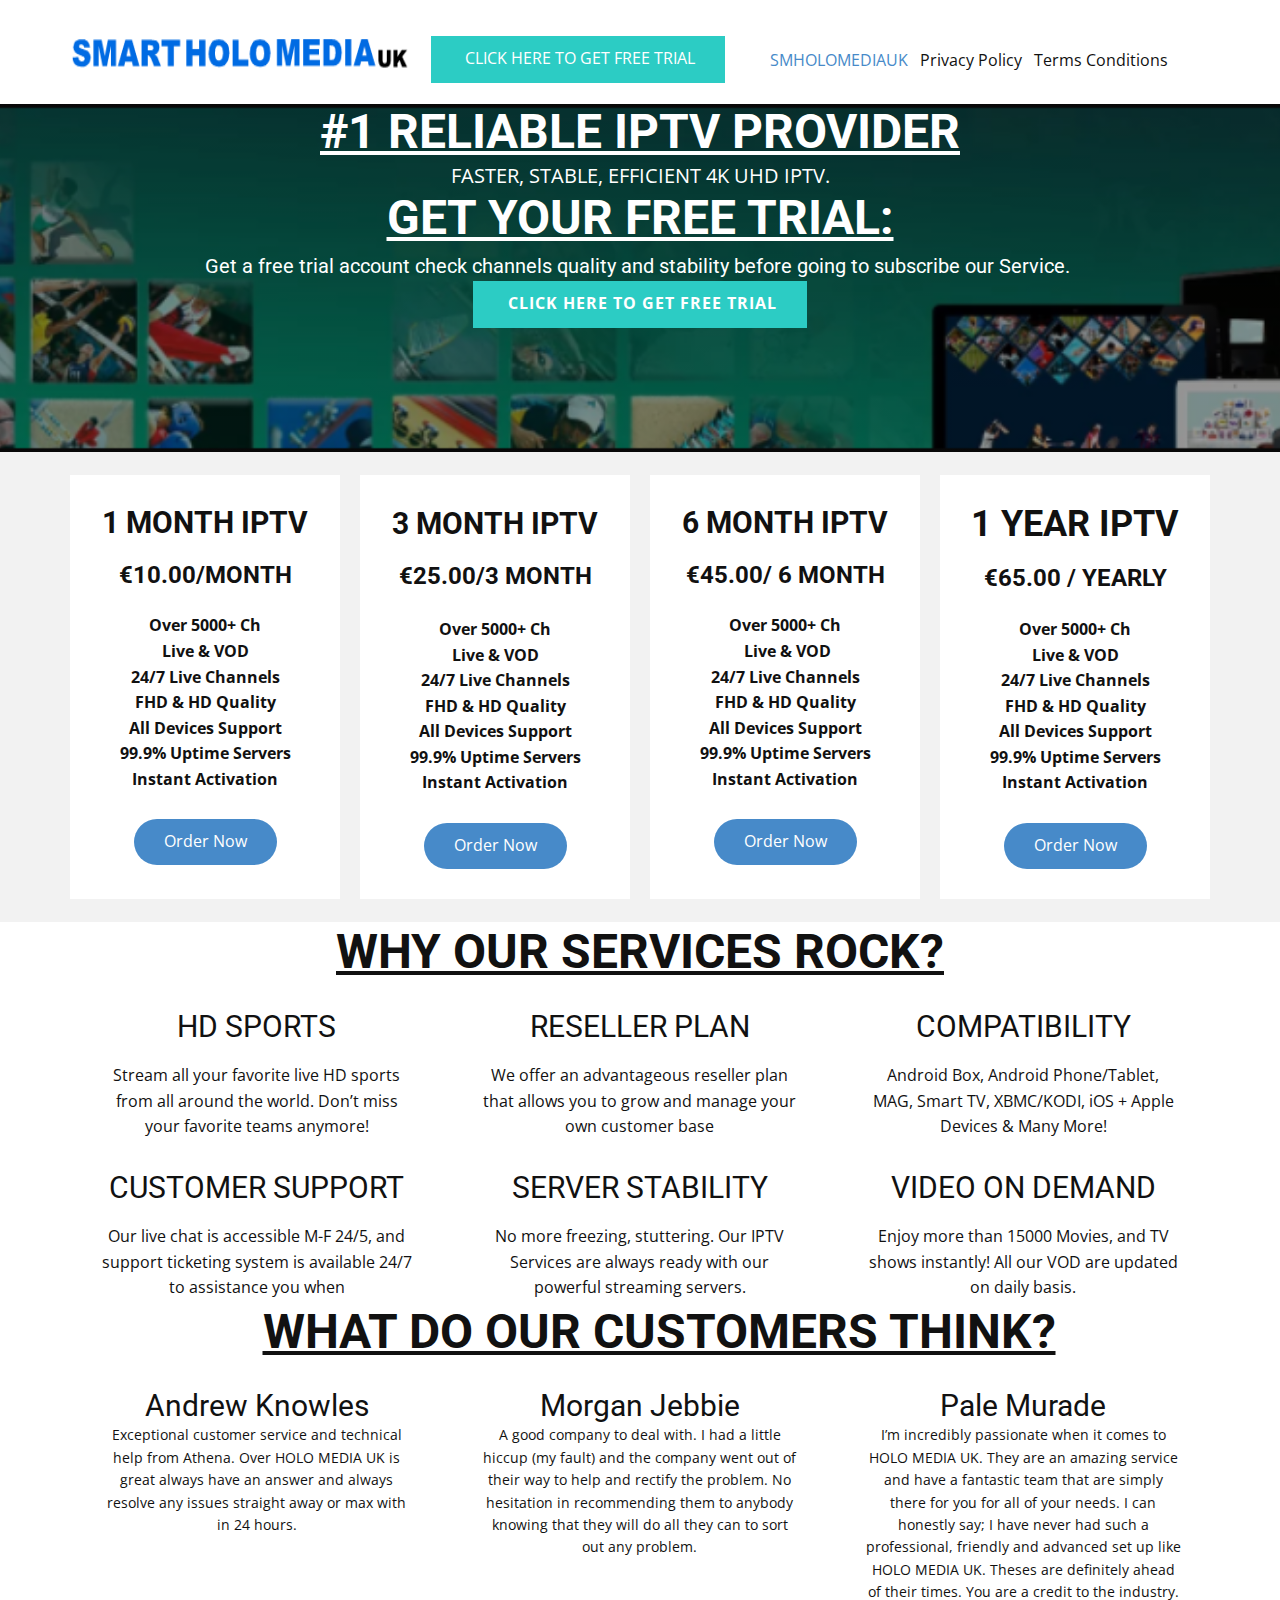
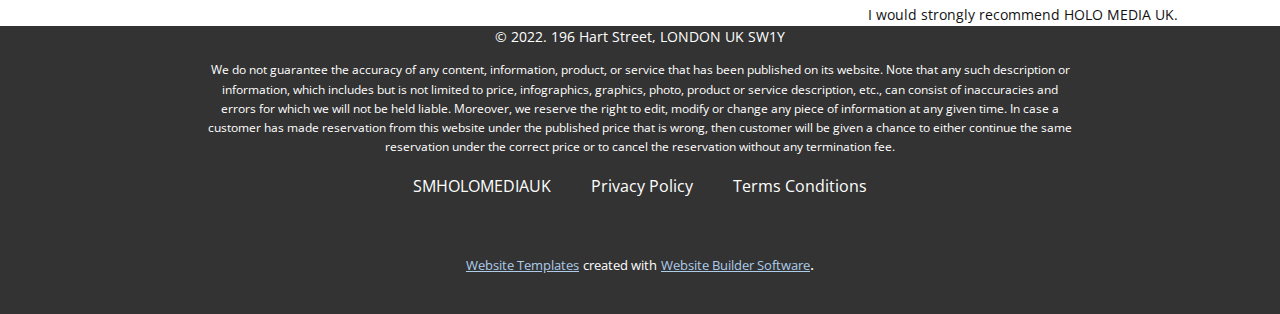
<file: index.html>
<!DOCTYPE html>
<html style="font-size: 16px;">
  <head>
    <meta name="viewport" content="width=device-width, initial-scale=1.0">
    <meta charset="utf-8">
    <meta name="keywords" content="​SmartHoloMediaUK">
    <meta name="description" content="">
    <meta name="page_type" content="np-template-header-footer-from-plugin">
    <title>SMHOLOMEDIAUK</title>
    <link rel="stylesheet" href="nicepage.css" media="screen">
<link rel="stylesheet" href="SmartHoloMediaUK.css" media="screen">
    <script class="u-script" type="text/javascript" src="jquery.js" defer=""></script>
    <script class="u-script" type="text/javascript" src="nicepage.js" defer=""></script>
    <meta name="generator" content="Nicepage 4.4.0, nicepage.com">
    <link id="u-theme-google-font" rel="stylesheet" href="https://fonts.googleapis.com/css?family=Roboto:100,100i,300,300i,400,400i,500,500i,700,700i,900,900i|Open+Sans:300,300i,400,400i,600,600i,700,700i,800,800i">
    
    
    
    
    
    <script type="application/ld+json">{
		"@context": "http://schema.org",
		"@type": "Organization",
		"name": "",
		"logo": "images/logo3.png"
}</script>
    <meta name="theme-color" content="#478ac9">
    <meta property="og:title" content="SMHOLOMEDIAUK">
    <meta property="og:type" content="website">
  </head>
  <body data-home-page="SMHOLOMEDIAUK.html" data-home-page-title="SMHOLOMEDIAUK" class="u-body u-xl-mode"><header class="u-clearfix u-header u-header" id="sec-6ba8" data-image-width="1903" data-image-height="393"><div class="u-clearfix u-sheet u-sheet-1">
        <a href="https://nicepage.com" class="u-image u-logo u-image-1" data-image-width="172" data-image-height="46">
          <img src="images/logo3.png" class="u-logo-image u-logo-image-1">
        </a>
        <a href="https://smartholomedia.com/index.php?rp=/store/trials" class="u-border-none u-btn u-button-style u-hover-palette-4-dark-2 u-palette-4-dark-1 u-btn-1"><span class="u-icon"></span>&nbsp;CLICK HERE TO GET FREE TRIAL
        </a>
        <nav class="u-menu u-menu-dropdown u-offcanvas u-menu-1">
          <div class="menu-collapse" style="font-size: 1rem; letter-spacing: 0px;">
            <a class="u-button-style u-custom-left-right-menu-spacing u-custom-padding-bottom u-custom-top-bottom-menu-spacing u-nav-link u-text-active-palette-1-base u-text-hover-palette-2-base" href="#">
              <svg class="u-svg-link" viewBox="0 0 24 24"><use xmlns:xlink="http://www.w3.org/1999/xlink" xlink:href="#menu-hamburger"></use></svg>
              <svg class="u-svg-content" version="1.1" id="menu-hamburger" viewBox="0 0 16 16" x="0px" y="0px" xmlns:xlink="http://www.w3.org/1999/xlink" xmlns="http://www.w3.org/2000/svg"><g><rect y="1" width="16" height="2"></rect><rect y="7" width="16" height="2"></rect><rect y="13" width="16" height="2"></rect>
</g></svg>
            </a>
          </div>
          <div class="u-nav-container">
            <ul class="u-nav u-unstyled u-nav-1"><li class="u-nav-item"><a class="u-button-style u-nav-link u-text-active-palette-1-base u-text-hover-palette-2-base" href="SMHOLOMEDIAUK.html" style="padding: 10px 6px;">SMHOLOMEDIAUK</a>
</li><li class="u-nav-item"><a class="u-button-style u-nav-link u-text-active-palette-1-base u-text-hover-palette-2-base" href="Privacy-Policy.html" style="padding: 10px 6px;">Privacy Policy</a>
</li><li class="u-nav-item"><a class="u-button-style u-nav-link u-text-active-palette-1-base u-text-hover-palette-2-base" href="Terms-Conditions.html" style="padding: 10px 6px;">Terms Conditions</a>
</li></ul>
          </div>
          <div class="u-nav-container-collapse">
            <div class="u-black u-container-style u-inner-container-layout u-opacity u-opacity-95 u-sidenav">
              <div class="u-inner-container-layout u-sidenav-overflow">
                <div class="u-menu-close"></div>
                <ul class="u-align-center u-nav u-popupmenu-items u-unstyled u-nav-2"><li class="u-nav-item"><a class="u-button-style u-nav-link" href="SMHOLOMEDIAUK.html">SMHOLOMEDIAUK</a>
</li><li class="u-nav-item"><a class="u-button-style u-nav-link" href="Privacy-Policy.html">Privacy Policy</a>
</li><li class="u-nav-item"><a class="u-button-style u-nav-link" href="Terms-Conditions.html">Terms Conditions</a>
</li></ul>
              </div>
            </div>
            <div class="u-black u-menu-overlay u-opacity u-opacity-70"></div>
          </div>
        </nav>
      </div></header>
    <section class="u-align-center u-clearfix u-image u-shading u-section-1" src="" data-image-width="928" data-image-height="180" id="sec-3a91">
      <div class="u-clearfix u-sheet u-sheet-1">
        <h1 class="u-text u-text-body-alt-color u-text-1">#1 RELIABLE IPTV PROVIDER</h1>
        <p class="u-large-text u-text u-text-variant u-text-2"> FASTER, STABLE, EFFICIENT 4K UHD IPTV.</p>
        <h1 class="u-text u-text-body-alt-color u-text-3"> GET YOUR FREE TRIAL:</h1>
        <h4 class="u-align-center u-text u-text-4">
          <span style="font-size: 1.25rem;">
            <span class="u-text-body-alt-color"></span>Get a free trial account check channels quality and stability before going to subscribe our Service.
          </span>
          <br>
        </h4>
        <a href="https://smartholomedia.com/index.php?rp=/store/trials" class="u-border-none u-btn u-button-style u-hover-palette-4-dark-2 u-palette-4-dark-1 u-btn-1"><span class="u-icon"></span>&nbsp;CLICK HERE TO GET FREE TRIAL
        </a>
      </div>
    </section>
    <section class="u-align-center u-clearfix u-grey-5 u-section-2" id="sec-a8a5">
      <div class="u-clearfix u-sheet u-valign-middle-xl u-sheet-1">
        <div class="u-clearfix u-expanded-width-lg u-expanded-width-md u-expanded-width-sm u-expanded-width-xs u-gutter-20 u-layout-wrap u-layout-wrap-1">
          <div class="u-layout">
            <div class="u-layout-row">
              <div class="u-align-center u-border-no-bottom u-border-no-left u-border-no-right u-border-no-top u-container-style u-layout-cell u-left-cell u-size-15 u-size-30-md u-white u-layout-cell-1">
                <div class="u-container-layout u-valign-top-sm u-valign-top-xl u-valign-top-xs u-container-layout-1">
                  <h3 class="u-text u-text-1"><b>1 MONTH IPTV</b>
                  </h3>
                  <h3 class="u-text u-text-2"> €10.00/MONTH</h3>
                  <p class="u-text u-text-3"> Over 5000+ Ch<br>Live &amp; VOD <br>24/7 Live Channels <br>FHD &amp; HD Quality <br>All Devices Support <br>99.9% Uptime Servers <br>Instant Activation
                  </p>
                  <a href="https://smartholomedia.com/index.php?rp=/store/subscriptions" class="u-btn u-btn-round u-button-style u-hover-palette-2-base u-palette-1-base u-radius-50 u-btn-1">Order Now</a>
                </div>
              </div>
              <div class="u-align-center u-container-style u-layout-cell u-size-15 u-size-30-md u-white u-layout-cell-2">
                <div class="u-container-layout u-valign-bottom-md u-valign-bottom-xl u-valign-top-lg u-container-layout-2">
                  <h3 class="u-text u-text-4"><b>3 MONTH IPTV</b>
                  </h3>
                  <h3 class="u-text u-text-5"> €25.00/3 MONTH </h3>
                  <p class="u-text u-text-6"><b> Over 5000+ Ch<br>Live &amp; VOD <br>24/7 Live Channels <br>FHD &amp; HD Quality <br>All Devices Support <br>99.9% Uptime Servers <br>Instant Activation</b>
                  </p>
                  <a href="https://smartholomedia.com/index.php?rp=/store/subscriptions" class="u-btn u-btn-round u-button-style u-hover-palette-2-base u-palette-1-base u-radius-50 u-btn-2">Order Now</a>
                </div>
              </div>
              <div class="u-border-no-bottom u-border-no-left u-border-no-right u-border-no-top u-container-style u-layout-cell u-size-15 u-size-30-md u-white u-layout-cell-3">
                <div class="u-container-layout u-container-layout-3">
                  <h3 class="u-align-center u-text u-text-7"><b>6 MONTH IPTV</b>
                  </h3>
                  <h3 class="u-align-center u-text u-text-8"> €45.00/ 6 MONTH</h3>
                  <p class="u-align-center u-text u-text-9"><b> Over 5000+ Ch<br>&nbsp;Live &amp; VOD <br>24/7 Live Channels <br>FHD &amp; HD Quality <br>All Devices Support <br>99.9% Uptime Servers <br>Instant Activation</b>
                  </p>
                  <a href="https://smartholomedia.com/index.php?rp=/store/subscriptions" class="u-btn u-btn-round u-button-style u-hover-palette-2-base u-palette-1-base u-radius-50 u-btn-3">Order Now</a>
                </div>
              </div>
              <div class="u-align-center u-border-no-bottom u-border-no-left u-border-no-right u-border-no-top u-container-style u-layout-cell u-right-cell u-size-15 u-size-30-md u-white u-layout-cell-4">
                <div class="u-container-layout u-valign-top-xl u-container-layout-4">
                  <h2 class="u-text u-text-10"><b>1 YEAR IPTV</b>
                  </h2>
                  <h3 class="u-text u-text-11"> €65.00 / YEARLY</h3>
                  <p class="u-text u-text-12"><b> Over 5000+ Ch<br>Live &amp; VOD <br>24/7 Live Channels <br>FHD &amp; HD Quality <br>All Devices Support <br>99.9% Uptime Servers <br>Instant Activation</b>
                  </p>
                  <a href="https://smartholomedia.com/index.php?rp=/store/subscriptions" class="u-btn u-btn-round u-button-style u-hover-palette-2-base u-palette-1-base u-radius-50 u-btn-4">Order Now</a>
                </div>
              </div>
            </div>
          </div>
        </div>
      </div>
    </section>
    <section class="u-align-center u-clearfix u-section-3" id="sec-1e0e">
      <div class="u-clearfix u-sheet u-valign-middle-lg u-valign-middle-md u-valign-middle-xl u-sheet-1">
        <h1 class="u-text u-text-1">WHY OUR SERVICES ROCK?</h1>
        <div class="u-expanded-width u-list u-list-1">
          <div class="u-repeater u-repeater-1">
            <div class="u-align-center u-container-style u-list-item u-repeater-item">
              <div class="u-container-layout u-similar-container u-valign-top-lg u-valign-top-xl u-container-layout-1">
                <h3 class="u-text u-text-2">HD SPORTS</h3>
                <p class="u-text u-text-3"> Stream all your favorite live HD sports from all around the world. Don’t miss your favorite teams anymore!</p>
              </div>
            </div>
            <div class="u-align-center u-container-style u-list-item u-repeater-item">
              <div class="u-container-layout u-similar-container u-valign-top u-container-layout-2">
                <h3 class="u-text u-text-4">RESELLER PLAN</h3>
                <p class="u-text u-text-5"> We offer an advantageous reseller plan that allows you to grow and manage your own customer base</p>
              </div>
            </div>
            <div class="u-align-center u-container-style u-list-item u-repeater-item">
              <div class="u-container-layout u-similar-container u-valign-top u-container-layout-3">
                <h3 class="u-text u-text-6">COMPATIBILITY</h3>
                <p class="u-text u-text-7"> Android Box, Android Phone/Tablet, MAG, Smart TV, XBMC/KODI, iOS + Apple Devices &amp; Many More!</p>
              </div>
            </div>
          </div>
        </div>
        <div class="u-expanded-width u-list u-list-2">
          <div class="u-repeater u-repeater-2">
            <div class="u-align-center u-container-style u-list-item u-repeater-item">
              <div class="u-container-layout u-similar-container u-container-layout-4">
                <h3 class="u-text u-text-8">CUSTOMER ​SUPPORT</h3>
                <p class="u-text u-text-9"> Our live chat is accessible M-F 24/5, and support ticketing system is available 24/7 to assistance you when</p>
              </div>
            </div>
            <div class="u-align-center u-container-style u-list-item u-repeater-item">
              <div class="u-container-layout u-similar-container u-container-layout-5">
                <h3 class="u-text u-text-10">SERVER STABILITY</h3>
                <p class="u-text u-text-11"> No more freezing, stuttering. Our IPTV Services are always ready with our powerful streaming servers.</p>
              </div>
            </div>
            <div class="u-align-center u-container-style u-list-item u-repeater-item">
              <div class="u-container-layout u-similar-container u-container-layout-6">
                <h3 class="u-text u-text-12">VIDEO ON DEMAND</h3>
                <p class="u-text u-text-13"> Enjoy more than 15000 Movies, and TV shows instantly! All our VOD are updated on daily basis.</p>
              </div>
            </div>
          </div>
        </div>
      </div>
    </section>
    <section class="u-align-center u-clearfix u-section-4" id="carousel_6e83">
      <div class="u-clearfix u-sheet u-valign-middle-xl u-sheet-1">
        <h1 class="u-text u-text-1"> WHAT DO OUR CUSTOMERS THINK?</h1>
        <div class="u-expanded-width u-list u-list-1">
          <div class="u-repeater u-repeater-1">
            <div class="u-align-center u-container-style u-list-item u-repeater-item">
              <div class="u-container-layout u-similar-container u-container-layout-1">
                <h3 class="u-text u-text-2"> Andrew Knowles</h3>
                <p class="u-text u-text-3"> Exceptional 
customer service and technical help from Athena. Over HOLO MEDIA UK is 
great always have an answer and always resolve any issues straight away 
or max with in 24 hours.</p>
              </div>
            </div>
            <div class="u-align-center u-container-style u-list-item u-repeater-item">
              <div class="u-container-layout u-similar-container u-container-layout-2">
                <h3 class="u-text u-text-4"> Morgan Jebbie</h3>
                <p class="u-text u-text-5"> A good company to 
deal with. I had a little hiccup (my fault) and the company went out of 
their way to help and rectify the problem. No hesitation in recommending
 them to anybody knowing that they will do all they can to sort out any 
problem.</p>
              </div>
            </div>
            <div class="u-align-center u-container-style u-list-item u-repeater-item">
              <div class="u-container-layout u-similar-container u-container-layout-3">
                <h3 class="u-text u-text-6">Pale Murade</h3>
                <p class="u-text u-text-7"> I’m incredibly 
passionate when it comes to HOLO MEDIA UK. They are an amazing service 
and have a fantastic team that are simply there for you for all of your 
needs. I can honestly say; I have never had such a professional, 
friendly and advanced set up like HOLO MEDIA UK. Theses are definitely 
ahead of their times. You are a credit to the industry. I would strongly
 recommend HOLO MEDIA UK.</p>
              </div>
            </div>
          </div>
        </div>
      </div>
    </section>
    
    
    <footer class="u-align-center u-clearfix u-footer u-grey-80 u-footer" id="sec-c3bc"><div class="u-clearfix u-sheet u-sheet-1">
        <p class="u-small-text u-text u-text-variant u-text-1"> © 2022. 196 Hart Street, ​LONDON UK ​SW1Y</p>
        <p class="u-small-text u-text u-text-variant u-text-2"> We
 do not guarantee the accuracy of any content, information, product, or 
service that has been published on its website. Note that any such 
description or information, which includes but is not limited to price, 
infographics, graphics, photo, product or service description, etc., can
 consist of inaccuracies and errors for which we will not be held 
liable. Moreover, we reserve the right to edit, modify or change any 
piece of information at any given time. In case a customer has made 
reservation from this website under the published price that is wrong, 
then customer will be given a chance to either continue the same 
reservation under the correct price or to cancel the reservation without
 any termination fee.</p>
        <nav class="u-menu u-menu-dropdown u-offcanvas u-menu-1">
          <div class="menu-collapse">
            <a class="u-button-style u-nav-link" href="#">
              <svg class="u-svg-link" viewBox="0 0 24 24"><use xmlns:xlink="http://www.w3.org/1999/xlink" xlink:href="#svg-7917"></use></svg>
              <svg class="u-svg-content" version="1.1" id="svg-7917" viewBox="0 0 16 16" x="0px" y="0px" xmlns:xlink="http://www.w3.org/1999/xlink" xmlns="http://www.w3.org/2000/svg"><g><rect y="1" width="16" height="2"></rect><rect y="7" width="16" height="2"></rect><rect y="13" width="16" height="2"></rect>
</g></svg>
            </a>
          </div>
          <div class="u-nav-container">
            <ul class="u-nav u-unstyled"><li class="u-nav-item"><a class="u-button-style u-nav-link" href="SMHOLOMEDIAUK.html">SMHOLOMEDIAUK</a>
</li><li class="u-nav-item"><a class="u-button-style u-nav-link" href="Privacy-Policy.html">Privacy Policy</a>
</li><li class="u-nav-item"><a class="u-button-style u-nav-link" href="Terms-Conditions.html">Terms Conditions</a>
</li></ul>
          </div>
          <div class="u-nav-container-collapse">
            <div class="u-black u-container-style u-inner-container-layout u-opacity u-opacity-95 u-sidenav">
              <div class="u-inner-container-layout u-sidenav-overflow">
                <div class="u-menu-close"></div>
                <ul class="u-align-center u-nav u-popupmenu-items u-unstyled u-nav-2"><li class="u-nav-item"><a class="u-button-style u-nav-link" href="SMHOLOMEDIAUK.html">SMHOLOMEDIAUK</a>
</li><li class="u-nav-item"><a class="u-button-style u-nav-link" href="Privacy-Policy.html">Privacy Policy</a>
</li><li class="u-nav-item"><a class="u-button-style u-nav-link" href="Terms-Conditions.html">Terms Conditions</a>
</li></ul>
              </div>
            </div>
            <div class="u-black u-menu-overlay u-opacity u-opacity-70"></div>
          </div>
        </nav>
      </div></footer>
    <section class="u-backlink u-clearfix u-grey-80">
      <a class="u-link" href="https://nicepage.com/website-templates" target="_blank">
        <span>Website Templates</span>
      </a>
      <p class="u-text">
        <span>created with</span>
      </p>
      <a class="u-link" href="" target="_blank">
        <span>Website Builder Software</span>
      </a>. 
    </section>
  </body>
</html>
</file>
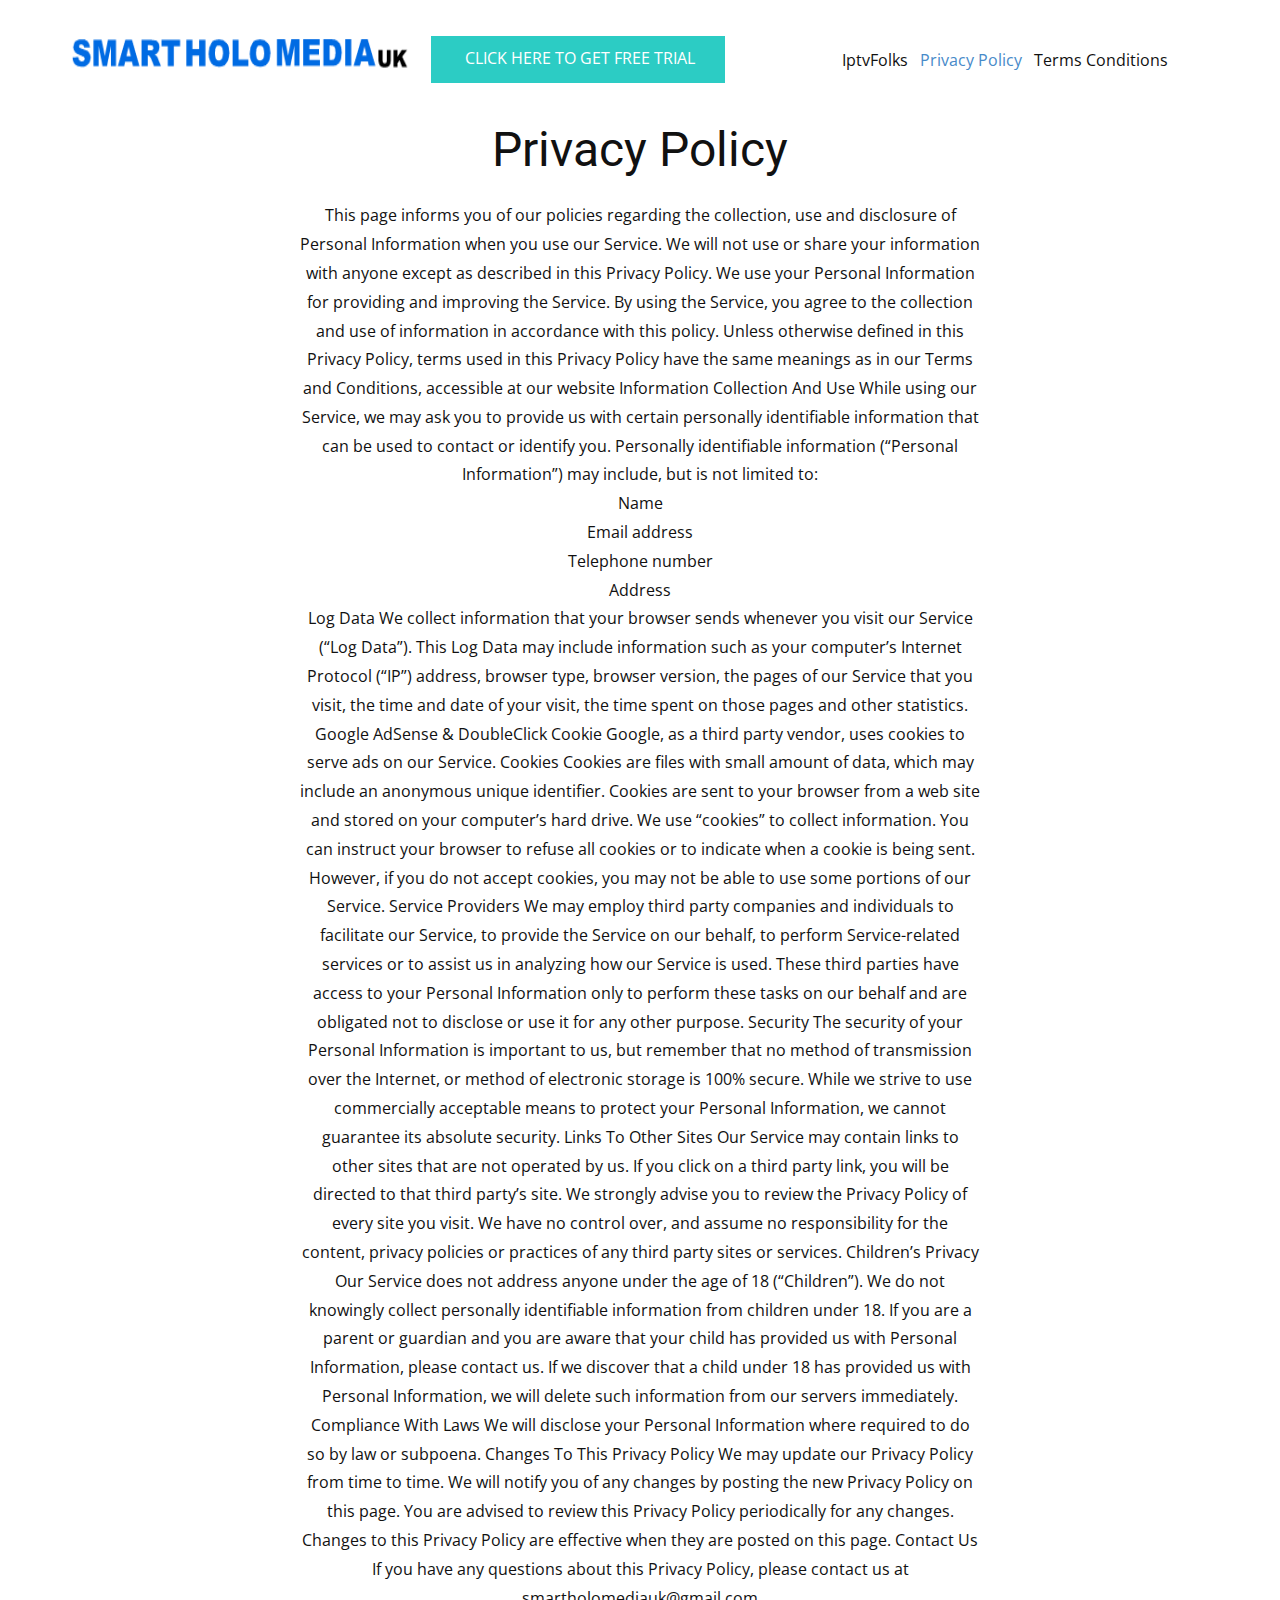
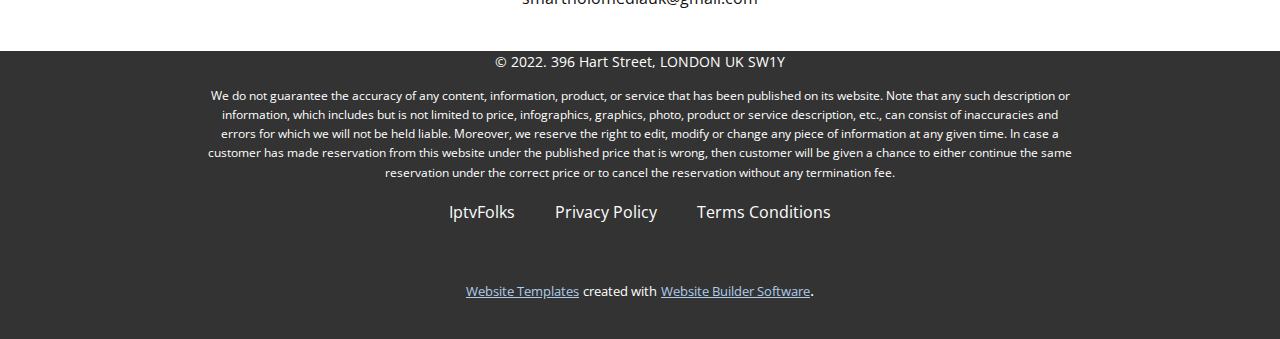
<file: Privacy-Policy.html>
<!DOCTYPE html>
<html style="font-size: 16px;">
  <head>
    <meta name="viewport" content="width=device-width, initial-scale=1.0">
    <meta charset="utf-8">
    <meta name="keywords" content="​​Privacy Policy
​">
    <meta name="description" content="">
    <meta name="page_type" content="np-template-header-footer-from-plugin">
    <title>Privacy Policy</title>
    <link rel="stylesheet" href="nicepage.css" media="screen">
<link rel="stylesheet" href="Privacy-Policy.css" media="screen">
    <script class="u-script" type="text/javascript" src="jquery.js" defer=""></script>
    <script class="u-script" type="text/javascript" src="nicepage.js" defer=""></script>
    <meta name="generator" content="Nicepage 4.4.0, nicepage.com">
    <link id="u-theme-google-font" rel="stylesheet" href="https://fonts.googleapis.com/css?family=Roboto:100,100i,300,300i,400,400i,500,500i,700,700i,900,900i|Open+Sans:300,300i,400,400i,600,600i,700,700i,800,800i">
    
    
    <script type="application/ld+json">{
		"@context": "http://schema.org",
		"@type": "Organization",
		"name": "",
		"logo": "images/logo3.png"
}</script>
    <meta name="theme-color" content="#478ac9">
    <meta property="og:title" content="Privacy Policy">
    <meta property="og:type" content="website">
  </head>
  <body class="u-body u-xl-mode"><header class="u-clearfix u-header u-header" id="sec-6ba8" data-image-width="1903" data-image-height="393"><div class="u-clearfix u-sheet u-sheet-1">
        <a href="https://nicepage.com" class="u-image u-logo u-image-1" data-image-width="172" data-image-height="46">
          <img src="images/logo3.png" class="u-logo-image u-logo-image-1">
        </a>
        <a href="https://holomediauk.com/cart.php?gid=1" class="u-border-none u-btn u-button-style u-hover-palette-4-dark-2 u-palette-4-dark-1 u-btn-1"><span class="u-icon"></span>&nbsp;CLICK HERE TO GET FREE TRIAL
        </a>
        <nav class="u-menu u-menu-dropdown u-offcanvas u-menu-1">
          <div class="menu-collapse" style="font-size: 1rem; letter-spacing: 0px;">
            <a class="u-button-style u-custom-left-right-menu-spacing u-custom-padding-bottom u-custom-top-bottom-menu-spacing u-nav-link u-text-active-palette-1-base u-text-hover-palette-2-base" href="#">
              <svg class="u-svg-link" viewBox="0 0 24 24"><use xmlns:xlink="http://www.w3.org/1999/xlink" xlink:href="#menu-hamburger"></use></svg>
              <svg class="u-svg-content" version="1.1" id="menu-hamburger" viewBox="0 0 16 16" x="0px" y="0px" xmlns:xlink="http://www.w3.org/1999/xlink" xmlns="http://www.w3.org/2000/svg"><g><rect y="1" width="16" height="2"></rect><rect y="7" width="16" height="2"></rect><rect y="13" width="16" height="2"></rect>
</g></svg>
            </a>
          </div>
          <div class="u-nav-container">
            <ul class="u-nav u-unstyled u-nav-1"><li class="u-nav-item"><a class="u-button-style u-nav-link u-text-active-palette-1-base u-text-hover-palette-2-base" href="IptvFolks.html" style="padding: 10px 6px;">IptvFolks</a>
</li><li class="u-nav-item"><a class="u-button-style u-nav-link u-text-active-palette-1-base u-text-hover-palette-2-base" href="Privacy-Policy.html" style="padding: 10px 6px;">Privacy Policy</a>
</li><li class="u-nav-item"><a class="u-button-style u-nav-link u-text-active-palette-1-base u-text-hover-palette-2-base" href="Terms-Conditions.html" style="padding: 10px 6px;">Terms Conditions</a>
</li></ul>
          </div>
          <div class="u-nav-container-collapse">
            <div class="u-black u-container-style u-inner-container-layout u-opacity u-opacity-95 u-sidenav">
              <div class="u-inner-container-layout u-sidenav-overflow">
                <div class="u-menu-close"></div>
                <ul class="u-align-center u-nav u-popupmenu-items u-unstyled u-nav-2"><li class="u-nav-item"><a class="u-button-style u-nav-link" href="IptvFolks.html">IptvFolks</a>
</li><li class="u-nav-item"><a class="u-button-style u-nav-link" href="Privacy-Policy.html">Privacy Policy</a>
</li><li class="u-nav-item"><a class="u-button-style u-nav-link" href="Terms-Conditions.html">Terms Conditions</a>
</li></ul>
              </div>
            </div>
            <div class="u-black u-menu-overlay u-opacity u-opacity-70"></div>
          </div>
        </nav>
      </div></header>
    <section class="u-align-center u-clearfix u-section-1" id="sec-95c2">
      <div class="u-clearfix u-sheet u-sheet-1">
        <h1 class="u-text u-text-default u-text-1"> Privacy Policy </h1>
        <p class="u-text u-text-2"> This page informs you of our 
policies regarding the collection, use and disclosure of Personal 
Information when you use our Service.
We will not use or share your information with anyone except as described in this Privacy Policy.
We use your Personal 
Information for providing and improving the Service. By using the 
Service, you agree to the collection and use of information in 
accordance with this policy. Unless otherwise defined in this Privacy 
Policy, terms used in this Privacy Policy have the same meanings as in 
our Terms and Conditions, accessible at our website
Information Collection And Use
While using our Service, we 
may ask you to provide us with certain personally identifiable 
information that can be used to contact or identify you. Personally 
identifiable information (“Personal Information”) may include, but is 
not limited to: <br> Name <br> Email address <br> Telephone number <br> Address <br> Log Data
We collect information that 
your browser sends whenever you visit our Service (“Log Data”). This Log
 Data may include information such as your computer’s Internet Protocol 
(“IP”) address, browser type, browser version, the pages of our Service 
that you visit, the time and date of your visit, the time spent on those
 pages and other statistics.
Google AdSense &amp; DoubleClick Cookie
Google, as a third party vendor, uses cookies to serve ads on our Service.
Cookies
Cookies are files with small 
amount of data, which may include an anonymous unique identifier. 
Cookies are sent to your browser from a web site and stored on your 
computer’s hard drive.
We use “cookies” to collect 
information. You can instruct your browser to refuse all cookies or to 
indicate when a cookie is being sent. However, if you do not accept 
cookies, you may not be able to use some portions of our Service.
Service Providers
We may employ third party 
companies and individuals to facilitate our Service, to provide the 
Service on our behalf, to perform Service-related services or to assist 
us in analyzing how our Service is used.
These third parties have 
access to your Personal Information only to perform these tasks on our 
behalf and are obligated not to disclose or use it for any other 
purpose.
Security
The security of your Personal 
Information is important to us, but remember that no method of 
transmission over the Internet, or method of electronic storage is 100% 
secure. While we strive to use commercially acceptable means to protect 
your Personal Information, we cannot guarantee its absolute security.
Links To Other Sites
Our Service may contain links 
to other sites that are not operated by us. If you click on a third 
party link, you will be directed to that third party’s site. We strongly
 advise you to review the Privacy Policy of every site you visit.
We have no control over, and 
assume no responsibility for the content, privacy policies or practices 
of any third party sites or services.
Children’s Privacy
Our Service does not address anyone under the age of 18 (“Children”).
We do not knowingly collect 
personally identifiable information from children under 18. If you are a
 parent or guardian and you are aware that your child has provided us 
with Personal Information, please contact us. If we discover that a 
child under 18 has provided us with Personal Information, we will delete
 such information from our servers immediately.
Compliance With Laws
We will disclose your Personal Information where required to do so by law or subpoena.
Changes To This Privacy Policy
We may update our Privacy 
Policy from time to time. We will notify you of any changes by posting 
the new Privacy Policy on this page.
You are advised to review this
 Privacy Policy periodically for any changes. Changes to this Privacy 
Policy are effective when they are posted on this page.
Contact Us
If you have any questions about this Privacy Policy, please contact us at smartholomediauk@gmail.com<br>
        </p>
      </div>
    </section>
    
    
    <footer class="u-align-center u-clearfix u-footer u-grey-80 u-footer" id="sec-c3bc"><div class="u-clearfix u-sheet u-sheet-1">
        <p class="u-small-text u-text u-text-variant u-text-1"> © 2022. 396 Hart Street, ​LONDON UK ​SW1Y</p>
        <p class="u-small-text u-text u-text-variant u-text-2"> We
 do not guarantee the accuracy of any content, information, product, or 
service that has been published on its website. Note that any such 
description or information, which includes but is not limited to price, 
infographics, graphics, photo, product or service description, etc., can
 consist of inaccuracies and errors for which we will not be held 
liable. Moreover, we reserve the right to edit, modify or change any 
piece of information at any given time. In case a customer has made 
reservation from this website under the published price that is wrong, 
then customer will be given a chance to either continue the same 
reservation under the correct price or to cancel the reservation without
 any termination fee.</p>
        <nav class="u-menu u-menu-dropdown u-offcanvas u-menu-1">
          <div class="menu-collapse">
            <a class="u-button-style u-nav-link" href="#">
              <svg class="u-svg-link" viewBox="0 0 24 24"><use xmlns:xlink="http://www.w3.org/1999/xlink" xlink:href="#svg-7917"></use></svg>
              <svg class="u-svg-content" version="1.1" id="svg-7917" viewBox="0 0 16 16" x="0px" y="0px" xmlns:xlink="http://www.w3.org/1999/xlink" xmlns="http://www.w3.org/2000/svg"><g><rect y="1" width="16" height="2"></rect><rect y="7" width="16" height="2"></rect><rect y="13" width="16" height="2"></rect>
</g></svg>
            </a>
          </div>
          <div class="u-nav-container">
            <ul class="u-nav u-unstyled"><li class="u-nav-item"><a class="u-button-style u-nav-link" href="IptvFolks.html">IptvFolks</a>
</li><li class="u-nav-item"><a class="u-button-style u-nav-link" href="Privacy-Policy.html">Privacy Policy</a>
</li><li class="u-nav-item"><a class="u-button-style u-nav-link" href="Terms-Conditions.html">Terms Conditions</a>
</li></ul>
          </div>
          <div class="u-nav-container-collapse">
            <div class="u-black u-container-style u-inner-container-layout u-opacity u-opacity-95 u-sidenav">
              <div class="u-inner-container-layout u-sidenav-overflow">
                <div class="u-menu-close"></div>
                <ul class="u-align-center u-nav u-popupmenu-items u-unstyled u-nav-2"><li class="u-nav-item"><a class="u-button-style u-nav-link" href="IptvFolks.html">IptvFolks</a>
</li><li class="u-nav-item"><a class="u-button-style u-nav-link" href="Privacy-Policy.html">Privacy Policy</a>
</li><li class="u-nav-item"><a class="u-button-style u-nav-link" href="Terms-Conditions.html">Terms Conditions</a>
</li></ul>
              </div>
            </div>
            <div class="u-black u-menu-overlay u-opacity u-opacity-70"></div>
          </div>
        </nav>
      </div></footer>
    <section class="u-backlink u-clearfix u-grey-80">
      <a class="u-link" href="https://nicepage.com/website-templates" target="_blank">
        <span>Website Templates</span>
      </a>
      <p class="u-text">
        <span>created with</span>
      </p>
      <a class="u-link" href="" target="_blank">
        <span>Website Builder Software</span>
      </a>. 
    </section>
  </body>
</html>
</file>
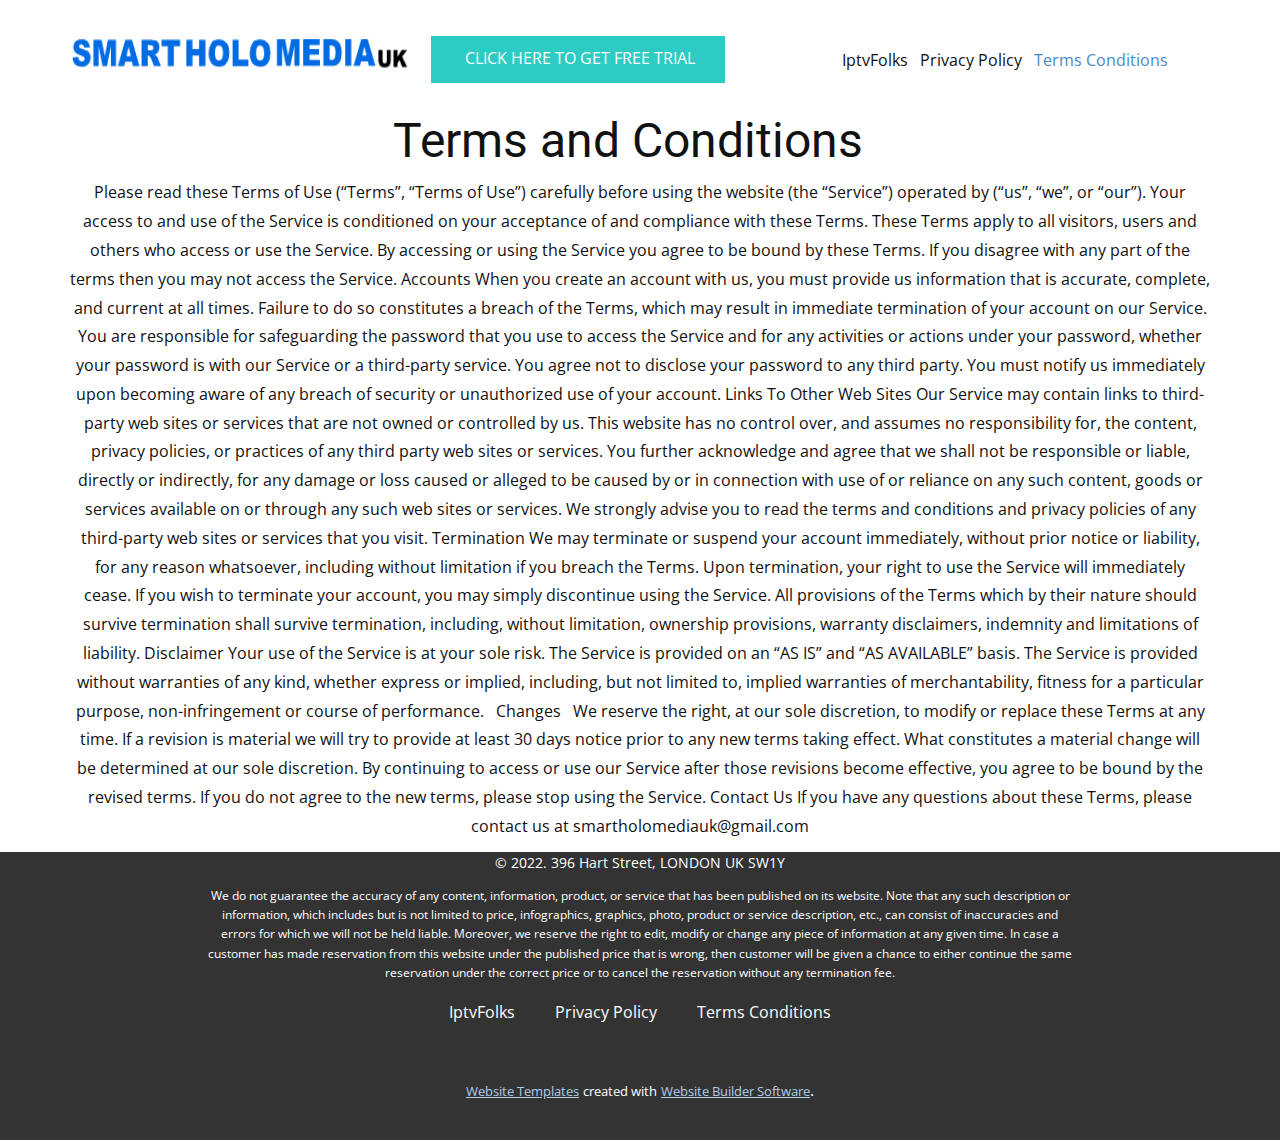
<file: Terms-Conditions.html>
<!DOCTYPE html>
<html style="font-size: 16px;">
  <head>
    <meta name="viewport" content="width=device-width, initial-scale=1.0">
    <meta charset="utf-8">
    <meta name="keywords" content="​Terms and Conditions">
    <meta name="description" content="">
    <meta name="page_type" content="np-template-header-footer-from-plugin">
    <title>Terms Conditions</title>
    <link rel="stylesheet" href="nicepage.css" media="screen">
<link rel="stylesheet" href="Terms-Conditions.css" media="screen">
    <script class="u-script" type="text/javascript" src="jquery.js" defer=""></script>
    <script class="u-script" type="text/javascript" src="nicepage.js" defer=""></script>
    <meta name="generator" content="Nicepage 4.4.0, nicepage.com">
    <link id="u-theme-google-font" rel="stylesheet" href="https://fonts.googleapis.com/css?family=Roboto:100,100i,300,300i,400,400i,500,500i,700,700i,900,900i|Open+Sans:300,300i,400,400i,600,600i,700,700i,800,800i">
    
    
    <script type="application/ld+json">{
		"@context": "http://schema.org",
		"@type": "Organization",
		"name": "",
		"logo": "images/logo3.png"
}</script>
    <meta name="theme-color" content="#478ac9">
    <meta property="og:title" content="Terms Conditions">
    <meta property="og:type" content="website">
  </head>
  <body class="u-body u-xl-mode"><header class="u-clearfix u-header u-header" id="sec-6ba8" data-image-width="1903" data-image-height="393"><div class="u-clearfix u-sheet u-sheet-1">
        <a href="https://nicepage.com" class="u-image u-logo u-image-1" data-image-width="172" data-image-height="46">
          <img src="images/logo3.png" class="u-logo-image u-logo-image-1">
        </a>
        <a href="https://holomediauk.com/cart.php?gid=1" class="u-border-none u-btn u-button-style u-hover-palette-4-dark-2 u-palette-4-dark-1 u-btn-1"><span class="u-icon"></span>&nbsp;CLICK HERE TO GET FREE TRIAL
        </a>
        <nav class="u-menu u-menu-dropdown u-offcanvas u-menu-1">
          <div class="menu-collapse" style="font-size: 1rem; letter-spacing: 0px;">
            <a class="u-button-style u-custom-left-right-menu-spacing u-custom-padding-bottom u-custom-top-bottom-menu-spacing u-nav-link u-text-active-palette-1-base u-text-hover-palette-2-base" href="#">
              <svg class="u-svg-link" viewBox="0 0 24 24"><use xmlns:xlink="http://www.w3.org/1999/xlink" xlink:href="#menu-hamburger"></use></svg>
              <svg class="u-svg-content" version="1.1" id="menu-hamburger" viewBox="0 0 16 16" x="0px" y="0px" xmlns:xlink="http://www.w3.org/1999/xlink" xmlns="http://www.w3.org/2000/svg"><g><rect y="1" width="16" height="2"></rect><rect y="7" width="16" height="2"></rect><rect y="13" width="16" height="2"></rect>
</g></svg>
            </a>
          </div>
          <div class="u-nav-container">
            <ul class="u-nav u-unstyled u-nav-1"><li class="u-nav-item"><a class="u-button-style u-nav-link u-text-active-palette-1-base u-text-hover-palette-2-base" href="IptvFolks.html" style="padding: 10px 6px;">IptvFolks</a>
</li><li class="u-nav-item"><a class="u-button-style u-nav-link u-text-active-palette-1-base u-text-hover-palette-2-base" href="Privacy-Policy.html" style="padding: 10px 6px;">Privacy Policy</a>
</li><li class="u-nav-item"><a class="u-button-style u-nav-link u-text-active-palette-1-base u-text-hover-palette-2-base" href="Terms-Conditions.html" style="padding: 10px 6px;">Terms Conditions</a>
</li></ul>
          </div>
          <div class="u-nav-container-collapse">
            <div class="u-black u-container-style u-inner-container-layout u-opacity u-opacity-95 u-sidenav">
              <div class="u-inner-container-layout u-sidenav-overflow">
                <div class="u-menu-close"></div>
                <ul class="u-align-center u-nav u-popupmenu-items u-unstyled u-nav-2"><li class="u-nav-item"><a class="u-button-style u-nav-link" href="IptvFolks.html">IptvFolks</a>
</li><li class="u-nav-item"><a class="u-button-style u-nav-link" href="Privacy-Policy.html">Privacy Policy</a>
</li><li class="u-nav-item"><a class="u-button-style u-nav-link" href="Terms-Conditions.html">Terms Conditions</a>
</li></ul>
              </div>
            </div>
            <div class="u-black u-menu-overlay u-opacity u-opacity-70"></div>
          </div>
        </nav>
      </div></header>
    <section class="u-align-center u-clearfix u-section-1" id="sec-357e">
      <div class="u-clearfix u-sheet u-valign-middle u-sheet-1">
        <h1 class="u-text u-text-default u-text-1"> Terms and Conditions</h1>
        <p class="u-text u-text-2"> Please read these Terms of Use
 (“Terms”, “Terms of Use”) carefully before using the website (the 
“Service”) operated by (“us”, “we”, or “our”).
Your access to and use of the 
Service is conditioned on your acceptance of and compliance with these 
Terms. These Terms apply to all visitors, users and others who access or
 use the Service.
By accessing or using the 
Service you agree to be bound by these Terms. If you disagree with any 
part of the terms then you may not access the Service.
Accounts
When you create an account 
with us, you must provide us information that is accurate, complete, and
 current at all times. Failure to do so constitutes a breach of the 
Terms, which may result in immediate termination of your account on our 
Service.
You are responsible for 
safeguarding the password that you use to access the Service and for any
 activities or actions under your password, whether your password is 
with our Service or a third-party service.
You agree not to disclose your
 password to any third party. You must notify us immediately upon 
becoming aware of any breach of security or unauthorized use of your 
account.
Links To Other Web Sites
Our Service may contain links to third-party web sites or services that are not owned or controlled by us.
This website has no control 
over, and assumes no responsibility for, the content, privacy policies, 
or practices of any third party web sites or services. You further 
acknowledge and agree that we shall not be responsible or liable, 
directly or indirectly, for any damage or loss caused or alleged to be 
caused by or in connection with use of or reliance on any such content, 
goods or services available on or through any such web sites or 
services.
We strongly advise you to read
 the terms and conditions and privacy policies of any third-party web 
sites or services that you visit.
Termination
We may terminate or suspend 
your account immediately, without prior notice or liability, for any 
reason whatsoever, including without limitation if you breach the Terms.
Upon termination, your right 
to use the Service will immediately cease. If you wish to terminate your
 account, you may simply discontinue using the Service.
All provisions of the Terms 
which by their nature should survive termination shall survive 
termination, including, without limitation, ownership provisions, 
warranty disclaimers, indemnity and limitations of liability.
Disclaimer
Your use of the Service is at 
your sole risk. The Service is provided on an “AS IS” and “AS AVAILABLE”
 basis. The Service is provided without warranties of any kind, whether 
express or implied, including, but not limited to, implied warranties of
 merchantability, fitness for a particular purpose, non-infringement or 
course of performance.
&nbsp;
Changes
&nbsp;
We reserve the right, at our 
sole discretion, to modify or replace these Terms at any time. If a 
revision is material we will try to provide at least 30 days notice 
prior to any new terms taking effect. What constitutes a material change
 will be determined at our sole discretion.
By continuing to access or use
 our Service after those revisions become effective, you agree to be 
bound by the revised terms. If you do not agree to the new terms, please
 stop using the Service.
Contact Us
If you have any questions about these Terms, please contact us at smartholomediauk@gmail.com</p>
      </div>
    </section>
    
    
    <footer class="u-align-center u-clearfix u-footer u-grey-80 u-footer" id="sec-c3bc"><div class="u-clearfix u-sheet u-sheet-1">
        <p class="u-small-text u-text u-text-variant u-text-1"> © 2022. 396 Hart Street, ​LONDON UK ​SW1Y</p>
        <p class="u-small-text u-text u-text-variant u-text-2"> We
 do not guarantee the accuracy of any content, information, product, or 
service that has been published on its website. Note that any such 
description or information, which includes but is not limited to price, 
infographics, graphics, photo, product or service description, etc., can
 consist of inaccuracies and errors for which we will not be held 
liable. Moreover, we reserve the right to edit, modify or change any 
piece of information at any given time. In case a customer has made 
reservation from this website under the published price that is wrong, 
then customer will be given a chance to either continue the same 
reservation under the correct price or to cancel the reservation without
 any termination fee.</p>
        <nav class="u-menu u-menu-dropdown u-offcanvas u-menu-1">
          <div class="menu-collapse">
            <a class="u-button-style u-nav-link" href="#">
              <svg class="u-svg-link" viewBox="0 0 24 24"><use xmlns:xlink="http://www.w3.org/1999/xlink" xlink:href="#svg-7917"></use></svg>
              <svg class="u-svg-content" version="1.1" id="svg-7917" viewBox="0 0 16 16" x="0px" y="0px" xmlns:xlink="http://www.w3.org/1999/xlink" xmlns="http://www.w3.org/2000/svg"><g><rect y="1" width="16" height="2"></rect><rect y="7" width="16" height="2"></rect><rect y="13" width="16" height="2"></rect>
</g></svg>
            </a>
          </div>
          <div class="u-nav-container">
            <ul class="u-nav u-unstyled"><li class="u-nav-item"><a class="u-button-style u-nav-link" href="IptvFolks.html">IptvFolks</a>
</li><li class="u-nav-item"><a class="u-button-style u-nav-link" href="Privacy-Policy.html">Privacy Policy</a>
</li><li class="u-nav-item"><a class="u-button-style u-nav-link" href="Terms-Conditions.html">Terms Conditions</a>
</li></ul>
          </div>
          <div class="u-nav-container-collapse">
            <div class="u-black u-container-style u-inner-container-layout u-opacity u-opacity-95 u-sidenav">
              <div class="u-inner-container-layout u-sidenav-overflow">
                <div class="u-menu-close"></div>
                <ul class="u-align-center u-nav u-popupmenu-items u-unstyled u-nav-2"><li class="u-nav-item"><a class="u-button-style u-nav-link" href="IptvFolks.html">IptvFolks</a>
</li><li class="u-nav-item"><a class="u-button-style u-nav-link" href="Privacy-Policy.html">Privacy Policy</a>
</li><li class="u-nav-item"><a class="u-button-style u-nav-link" href="Terms-Conditions.html">Terms Conditions</a>
</li></ul>
              </div>
            </div>
            <div class="u-black u-menu-overlay u-opacity u-opacity-70"></div>
          </div>
        </nav>
      </div></footer>
    <section class="u-backlink u-clearfix u-grey-80">
      <a class="u-link" href="https://nicepage.com/website-templates" target="_blank">
        <span>Website Templates</span>
      </a>
      <p class="u-text">
        <span>created with</span>
      </p>
      <a class="u-link" href="" target="_blank">
        <span>Website Builder Software</span>
      </a>. 
    </section>
  </body>
</html>
</file>
